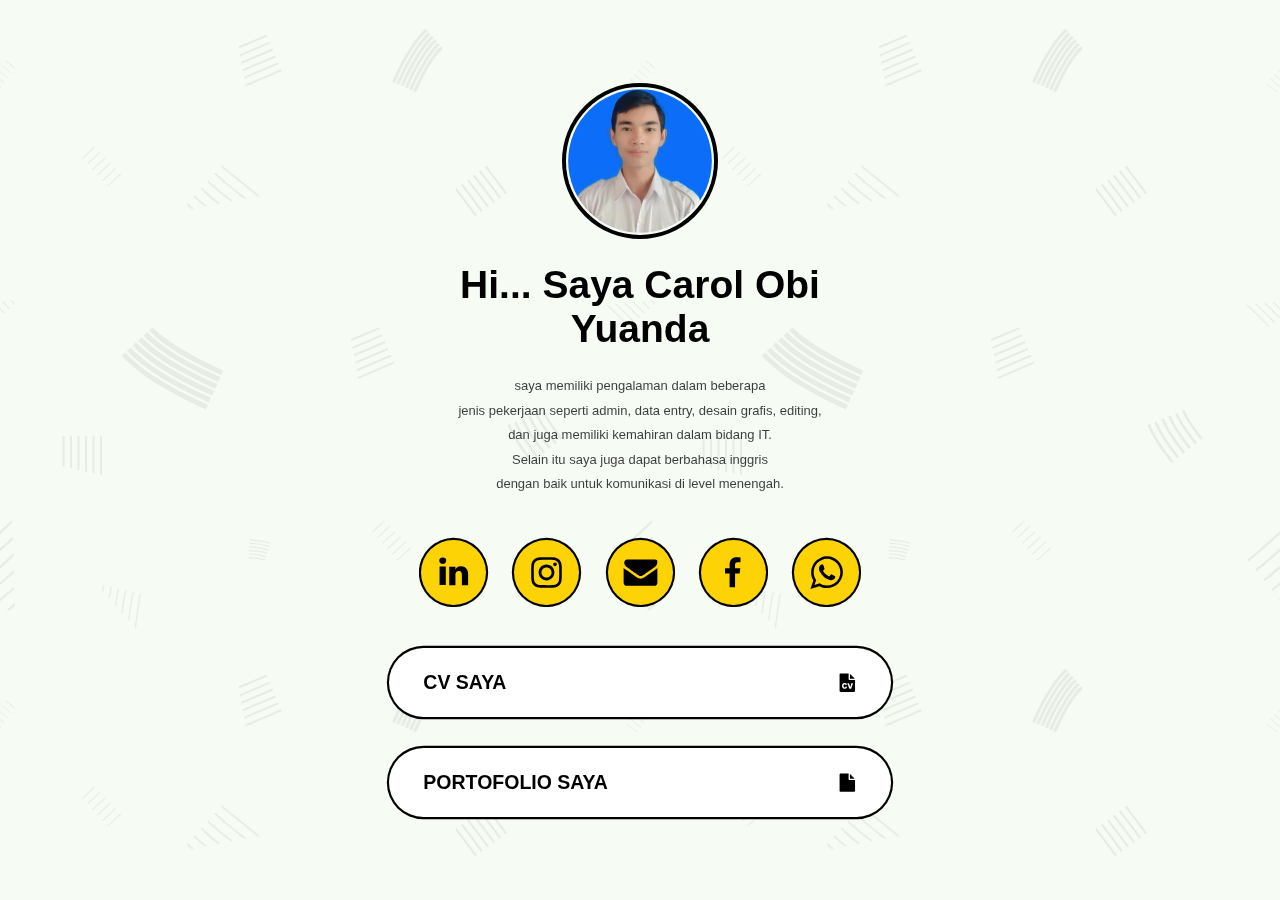
<file: index.html>
<!DOCTYPE html>
<html lang="en">
<head>
    <meta charset="UTF-8">
    <meta name="viewport" content="width=device-width, initial-scale=1.0">
    <link rel="stylesheet" href="other/gaya.css">
    <title>LP001</title>
</head>
<body class="is-loading">
    <svg xmlns="http://www.w3.org/2000/svg" version="1.1" xmlns:xlink="http://www.w3.org/1999/xlink" viewBox="0 0 40 40" display="none" width="0" height="0">
        <symbol id="icon-bf393d6ea48a4e69e1ed58a3563b94a5" viewBox="0 0 40 40">
            <path d="M12.1,13.8v19.1H5.7V13.8C5.7,13.8,12.1,13.8,12.1,13.8z M12.5,7.9c0,0.9-0.3,1.7-1,2.4c-0.7,0.6-1.5,0.9-2.6,0.9h0 c-1.1,0-1.9-0.3-2.5-0.9c-0.6-0.6-1-1.4-1-2.4c0-1,0.3-1.7,1-2.4S7.9,4.6,9,4.6s1.9,0.3,2.6,0.9S12.5,6.9,12.5,7.9z M35,22v11h-6.4 V22.7c0-1.4-0.3-2.4-0.8-3.2c-0.5-0.8-1.3-1.1-2.4-1.1c-0.8,0-1.5,0.2-2,0.7c-0.5,0.4-1,1-1.2,1.7c-0.1,0.4-0.2,0.9-0.2,1.6v10.7 h-6.4c0-5.1,0-9.3,0-12.5s0-5.1,0-5.7l0-0.9H22v2.8h0c0.3-0.4,0.5-0.8,0.8-1.1c0.3-0.3,0.6-0.6,1.1-1c0.5-0.4,1-0.6,1.7-0.8 c0.7-0.2,1.4-0.3,2.2-0.3c2.2,0,4,0.7,5.3,2.2C34.4,17,35,19.1,35,22L35,22z"/>
        </symbol>
        <symbol id="icon-85976685de3e4af37529a1ce5d57d2a7" viewBox="0 0 40 40">
            <path d="M20,7c4.2,0,4.7,0,6.3,0.1c1.5,0.1,2.3,0.3,3,0.5C30,8,30.5,8.3,31.1,8.9c0.5,0.5,0.9,1.1,1.2,1.8c0.2,0.5,0.5,1.4,0.5,3 C33,15.3,33,15.8,33,20s0,4.7-0.1,6.3c-0.1,1.5-0.3,2.3-0.5,3c-0.3,0.7-0.6,1.2-1.2,1.8c-0.5,0.5-1.1,0.9-1.8,1.2 c-0.5,0.2-1.4,0.5-3,0.5C24.7,33,24.2,33,20,33s-4.7,0-6.3-0.1c-1.5-0.1-2.3-0.3-3-0.5C10,32,9.5,31.7,8.9,31.1 C8.4,30.6,8,30,7.7,29.3c-0.2-0.5-0.5-1.4-0.5-3C7,24.7,7,24.2,7,20s0-4.7,0.1-6.3c0.1-1.5,0.3-2.3,0.5-3C8,10,8.3,9.5,8.9,8.9 C9.4,8.4,10,8,10.7,7.7c0.5-0.2,1.4-0.5,3-0.5C15.3,7.1,15.8,7,20,7z M20,4.3c-4.3,0-4.8,0-6.5,0.1c-1.6,0-2.8,0.3-3.8,0.7 C8.7,5.5,7.8,6,6.9,6.9C6,7.8,5.5,8.7,5.1,9.7c-0.4,1-0.6,2.1-0.7,3.8c-0.1,1.7-0.1,2.2-0.1,6.5s0,4.8,0.1,6.5 c0,1.6,0.3,2.8,0.7,3.8c0.4,1,0.9,1.9,1.8,2.8c0.9,0.9,1.7,1.4,2.8,1.8c1,0.4,2.1,0.6,3.8,0.7c1.6,0.1,2.2,0.1,6.5,0.1 s4.8,0,6.5-0.1c1.6-0.1,2.9-0.3,3.8-0.7c1-0.4,1.9-0.9,2.8-1.8c0.9-0.9,1.4-1.7,1.8-2.8c0.4-1,0.6-2.1,0.7-3.8 c0.1-1.6,0.1-2.2,0.1-6.5s0-4.8-0.1-6.5c-0.1-1.6-0.3-2.9-0.7-3.8c-0.4-1-0.9-1.9-1.8-2.8c-0.9-0.9-1.7-1.4-2.8-1.8 c-1-0.4-2.1-0.6-3.8-0.7C24.8,4.3,24.3,4.3,20,4.3L20,4.3L20,4.3z"/>
            <path d="M20,11.9c-4.5,0-8.1,3.7-8.1,8.1s3.7,8.1,8.1,8.1s8.1-3.7,8.1-8.1S24.5,11.9,20,11.9z M20,25.2c-2.9,0-5.2-2.3-5.2-5.2 s2.3-5.2,5.2-5.2s5.2,2.3,5.2,5.2S22.9,25.2,20,25.2z"/>
            <path d="M30.6,11.6c0,1-0.8,1.9-1.9,1.9c-1,0-1.9-0.8-1.9-1.9s0.8-1.9,1.9-1.9C29.8,9.7,30.6,10.5,30.6,11.6z"/>
        </symbol>
        <symbol id="icon-c3c8e1063e3b7f84f6b54712741de139" viewBox="0 0 40 40">
            <path d="M37.3,15.3v15.3c0,0.8-0.3,1.6-0.9,2.2c-0.6,0.6-1.4,0.9-2.2,0.9H5.8c-0.8,0-1.6-0.3-2.2-0.9s-0.9-1.4-0.9-2.2V15.3 c0.5,0.6,1.2,1.1,2,1.7c4.7,3.1,7.9,5.4,9.6,6.7c0.7,0.5,1.4,0.9,1.8,1.2c0.4,0.3,1,0.6,1.9,0.9c0.7,0.3,1.5,0.5,2.1,0.5l0,0 c0.6,0,1.4-0.2,2.1-0.5c0.7-0.3,1.4-0.6,1.9-0.9c0.4-0.3,1-0.7,1.8-1.2c2.2-1.6,5.4-3.8,9.6-6.7C36.1,16.5,36.7,15.9,37.3,15.3 L37.3,15.3z M37.3,9.6c0,1-0.3,2-0.9,2.9c-0.6,0.9-1.5,1.8-2.4,2.4c-4.9,3.3-7.9,5.4-9,6.2c-0.1,0.1-0.4,0.3-0.8,0.6 c-0.4,0.3-0.7,0.5-1,0.7c-0.3,0.2-0.6,0.4-1,0.6c-0.4,0.2-0.7,0.4-1.1,0.5c-0.4,0.1-0.6,0.2-0.9,0.2l0,0c-0.3,0-0.6-0.1-0.9-0.2 c-0.3-0.1-0.7-0.3-1.1-0.5c-0.4-0.2-0.7-0.4-1-0.6c-0.3-0.2-0.6-0.4-1-0.7c-0.4-0.3-0.7-0.5-0.8-0.6c-1.1-0.8-2.8-2-5.1-3.5 c-2.3-1.6-3.3-2.4-3.7-2.7c-0.8-0.5-1.6-1.2-2.3-2.2s-1-1.9-1-2.6c0-1,0.3-1.9,0.8-2.5c0.5-0.6,1.2-1,2.3-1h28.4 c0.8,0,1.6,0.3,2.2,0.9C37.1,8.1,37.3,8.8,37.3,9.6L37.3,9.6z"/>
        </symbol>
        <symbol id="icon-a1eb5cac0cee3b05a40d856c98ce14a5" viewBox="0 0 40 40">
            <path d="M27.2,4.7v4.9h-2.9c-1.1,0-1.8,0.2-2.1,0.6c-0.4,0.5-0.6,1.1-0.6,2v3.5H27l-0.7,5.4h-4.7v14H16v-14h-4.7v-5.4H16v-4.1 c0-2.3,0.6-4.1,1.9-5.3s2.9-1.9,5.2-1.9C24.8,4.4,26.2,4.5,27.2,4.7L27.2,4.7z"/>
        </symbol>
        <symbol id="icon-e9633646f45121eab610a3d30c929019" viewBox="0 0 40 40">
            <path d="M24.9,21.9c0.2,0,0.9,0.3,2.1,1c1.2,0.6,1.9,1,1.9,1.1c0,0.1,0,0.2,0,0.3c0,0.5-0.1,1-0.4,1.6c-0.2,0.6-0.7,1-1.5,1.4 s-1.5,0.6-2.2,0.6c-0.8,0-2.2-0.4-4.1-1.3c-1.4-0.7-2.6-1.5-3.7-2.6c-1-1.1-2.1-2.4-3.2-4c-1-1.5-1.6-3-1.5-4.2v-0.2 c0-1.3,0.6-2.5,1.6-3.4c0.3-0.3,0.7-0.5,1.1-0.5c0.1,0,0.2,0,0.4,0c0.2,0,0.3,0,0.4,0c0.3,0,0.5,0,0.6,0.1c0.1,0.1,0.2,0.3,0.3,0.6 c0.1,0.3,0.4,0.9,0.7,1.9S18,16,18,16.1c0,0.3-0.2,0.7-0.7,1.2c-0.5,0.5-0.7,0.9-0.7,1c0,0.1,0,0.2,0.1,0.3c0.5,1.1,1.2,2,2.2,3 c0.8,0.8,1.9,1.5,3.3,2.2c0.2,0.1,0.3,0.2,0.5,0.2c0.2,0,0.6-0.4,1.2-1.1S24.7,21.9,24.9,21.9L24.9,21.9z M20.5,33.4 c1.8,0,3.6-0.4,5.3-1.1c1.7-0.7,3.1-1.7,4.4-2.9c1.2-1.2,2.2-2.7,2.9-4.4c0.7-1.7,1.1-3.4,1.1-5.3c0-1.8-0.4-3.6-1.1-5.3 c-0.7-1.7-1.7-3.1-2.9-4.4s-2.7-2.2-4.4-2.9s-3.4-1.1-5.3-1.1c-1.8,0-3.6,0.4-5.3,1.1s-3.1,1.7-4.4,2.9c-1.2,1.2-2.2,2.7-2.9,4.4 c-0.7,1.7-1.1,3.4-1.1,5.3c0,2.9,0.9,5.6,2.6,8l-1.7,5.1l5.3-1.7C15.3,32.6,17.8,33.4,20.5,33.4z M20.5,3.4c2.2,0,4.3,0.4,6.3,1.3 s3.8,2,5.2,3.5c1.5,1.5,2.6,3.2,3.5,5.2c0.9,2,1.3,4.1,1.3,6.3c0,2.2-0.4,4.3-1.3,6.3s-2,3.8-3.5,5.2c-1.5,1.5-3.2,2.6-5.2,3.5 s-4.1,1.3-6.3,1.3c-2.8,0-5.5-0.7-7.9-2L3.5,37l3-8.8c-1.6-2.6-2.3-5.4-2.3-8.4c0-2.2,0.4-4.3,1.3-6.3s2-3.8,3.5-5.2 s3.2-2.6,5.2-3.5S18.2,3.4,20.5,3.4z"/>
        </symbol>
        <symbol id="icon-396f473e8a8386b5ca989ade22d6ada7" viewBox="0 0 40 40">
            <path d="M32.4,34.7c-0.3,0.3-0.7,0.5-1.1,0.5H9.1c-0.4,0-0.8-0.2-1.1-0.5c-0.3-0.3-0.5-0.7-0.5-1.1V6.4 C7.5,6,7.7,5.6,8,5.3C8.3,5,8.7,4.8,9.1,4.8h13.3l-0.1,9.3c0,0.4,0.2,0.8,0.5,1.1c0.3,0.3,0.7,0.5,1.1,0.5h9v17.9 C32.9,34,32.7,34.4,32.4,34.7z M14.4,23.5c0.3-0.5,0.8-0.8,1.4-0.8c0.3,0,0.5,0.1,0.7,0.2c0.2,0.1,0.4,0.3,0.6,0.5 c0.1,0.1,0.2,0.3,0.3,0.6l2.4-0.6c-0.3-1-0.8-1.7-1.4-2.1c-0.6-0.5-1.5-0.7-2.6-0.7c-1.4,0-2.5,0.4-3.2,1.2c-0.8,0.8-1.1,2-1.1,3.5 c0,1.1,0.2,2.1,0.7,2.8c0.4,0.7,1,1.2,1.5,1.5c0.6,0.3,1.4,0.4,2.3,0.4c0.8,0,1.4-0.1,1.9-0.4c0.5-0.2,0.9-0.6,1.3-1.1 c0.3-0.5,0.6-1,0.7-1.7l-2.4-0.7c-0.1,0.6-0.3,1-0.6,1.3c-0.3,0.3-0.7,0.5-1.2,0.5c-0.5,0-0.9-0.2-1.2-0.6C14.2,27,14,26.4,14,25.3 C14,24.5,14.2,23.9,14.4,23.5z M26.9,20.8L25,27.4l-2-6.6h-2.8l3.3,9.1h2.9l3.2-9.1H26.9z M24.5,5.5c0.2,0.2,0.4,0.3,0.6,0.5 l6.8,6.9c0.2,0.2,0.3,0.4,0.5,0.6l-7.9-0.1V5.5z"/>
        </symbol>
        <symbol id="icon-609167072cf835e4e0e39f79e5fecfbf" viewBox="0 0 40 40">
            <path d="M24.5,13.6V5.8c0.2,0.2,0.4,0.3,0.6,0.5l6.8,6.8c0.2,0.2,0.3,0.4,0.5,0.6L24.5,13.6L24.5,13.6z M22.3,14.2 c0,0.4,0.2,0.8,0.5,1.1c0.3,0.3,0.7,0.5,1.1,0.5h9v17.5c0,0.4-0.2,0.8-0.5,1.1c-0.3,0.3-0.7,0.5-1.1,0.5H9.1c-0.4,0-0.8-0.2-1.1-0.5 c-0.3-0.3-0.5-0.7-0.5-1.1V6.7c0-0.4,0.2-0.8,0.5-1.1c0.3-0.3,0.7-0.5,1.1-0.5h13.3L22.3,14.2L22.3,14.2z"/>
        </symbol>
    </svg>
    <div id="wrapper">
        <div id="main">
            <div class="inner">
                <div id="image01" class="image">
                    <span class="frame">
                        <img src="other/image01.jpg" alt=""/>
                    </span>
                </div>
                <h1 id="text04">Hi... Saya Carol Obi Yuanda</h1>
                <p id="text07">
                    <span class="p">
                        saya memiliki pengalaman dalam beberapa<br/>
                        jenis pekerjaan seperti admin, data entry, desain grafis, editing,<br/>
                        dan juga memiliki kemahiran dalam bidang IT.<br/>
                        Selain itu saya juga dapat berbahasa inggris<br/>dengan baik untuk komunikasi di level menengah.
                    </span>
                </p>
                <ul id="icons02" class="icons">
                    <li>
                        <a class="n01" href="https://www.linkedin.com/in/carol-obi-yuanda-409690308/">
                            <svg aria-labelledby="icon-title">
                                <title id="icon-title">LinkedIn</title>
                                <use xlink:href="#icon-bf393d6ea48a4e69e1ed58a3563b94a5"></use>
                            </svg>
                            <span class="label">LinkedIn</span>
                        </a>
                    </li>
                    <li>
                        <a class="n02" href="https://www.instagram.com/_topi_yobi_?igsh=b3Vva3l4MndtMmpq">
                            <svg aria-labelledby="icon-title">
                                <title id="icon-title">Instagram</title>
                                <use xlink:href="#icon-85976685de3e4af37529a1ce5d57d2a7"></use>
                            </svg>
                            <span class="label">Instagram</span>
                        </a>
                    </li>
                    <li>
                        <a class="n03" href="/cdn-cgi/l/email-protection#5a2e352a33233538331a3d373b3336743f222e">
                            <svg aria-labelledby="icon-title">
                                <title id="icon-title">Email</title>
                                <use xlink:href="#icon-c3c8e1063e3b7f84f6b54712741de139"></use>
                            </svg>
                            <span class="label">Email</span>
                        </a>
                    </li>
                    <li>
                        <a class="n04" href="https://www.facebook.com/share/VkMMVxsAzsQUwvVq/?mibextid=qi2Omg">
                            <svg aria-labelledby="icon-title">
                                <title id="icon-title">Facebook</title>
                                <use xlink:href="#icon-a1eb5cac0cee3b05a40d856c98ce14a5"></use>
                            </svg>
                            <span class="label">Facebook</span>
                        </a>
                    </li>
                    <li>
                        <a class="n05" href="https://wa.me/qr/UG7P5BAJLGSGD1">
                            <svg aria-labelledby="icon-title">
                                <title id="icon-title">WhatsApp</title>
                                <use xlink:href="#icon-e9633646f45121eab610a3d30c929019"></use>
                            </svg>
                            <span class="label">WhatsApp</span>
                        </a>
                    </li>
                </ul>
                <ul id="buttons01" class="buttons">
                    <li>
                        <a href="https://drive.google.com/drive/folders/1sohNfdO3olxn7Dkh_c50M-E5VlO8Ye9l?usp=sharing" class="button n01">
                            <svg aria-labelledby="icon-title">
                                <title id="icon-title">CV</title>
                                <use xlink:href="#icon-396f473e8a8386b5ca989ade22d6ada7"></use>
                            </svg>
                            <span class="label">CV Saya</span>
                        </a>
                    </li>
                    <li>
                        <a href="https://drive.google.com/drive/folders/1NkdMP8LCtei5V0_x53PV3r4Zl7SR4Slg?usp=drive_link" class="button n02">
                            <svg aria-labelledby="icon-title">
                                <title id="icon-title">Document</title>
                                <use xlink:href="#icon-609167072cf835e4e0e39f79e5fecfbf"></use>
                            </svg>
                            <span class="label">Portofolio Saya</span>
                        </a>
                    </li>
                </ul>
            </div>
        </div>
    </div>
    <script src="other/script.js"></script>
</body>
</html>
</file>
<file: other/gaya.css>
html,body,div,span,applet,object,iframe,h1,h2,h3,h4,h5,h6,p,blockquote,pre,a,abbr,acronym,address,big,cite,code,del,dfn,em,img,ins,kbd,q,s,samp,small,strike,strong,sub,sup,tt,var,b,u,i,center,dl,dt,dd,ol,ul,li,fieldset,form,label,legend,table,caption,tbody,tfoot,thead,tr,th,td,article,aside,canvas,details,embed,figure,figcaption,footer,header,hgroup,menu,nav,output,ruby,section,summary,time,mark,audio,video {
            margin: 0;
            padding: 0;
            border: 0;
            font-size: 100%;
            font: inherit;
            vertical-align: baseline;
        }

        article,aside,details,figcaption,figure,footer,header,hgroup,menu,nav,section {
            display: block;
        }

        body {
            line-height: 1;
        }

        ol,ul {
            list-style: none;
        }

        blockquote,q {
            quotes: none;
        }

        blockquote:before,blockquote:after,q:before,q:after {
            content: '';
            content: none;
        }

        table {
            border-collapse: collapse;
            border-spacing: 0;
        }

        body {
            -webkit-text-size-adjust: none
        }

        mark {
            background-color: transparent;
            color: inherit
        }

        input::-moz-focus-inner {
            border: 0;
            padding: 0
        }

        input[type="text"],input[type="email"],select,textarea {
            -moz-appearance: none;
            -webkit-appearance: none;
            -ms-appearance: none;
            appearance: none
        }

        *, *:before, *:after {
            box-sizing: border-box;
        }

        body {
            line-height: 1.0;
            min-height: var(--viewport-height);
            min-width: 320px;
            overflow-x: hidden;
            word-wrap: break-word;
            background-color: #F6FCF4;
        }

        body:before {
            background-attachment: scroll;
            content: '';
            display: block;
            height: var(--background-height);
            left: 0;
            pointer-events: none;
            position: fixed;
            top: 0;
            transform: scale(1);
            width: 100vw;
            z-index: 0;
            background-image: url('data:image/svg+xml;charset=utf8,%3Csvg%20xmlns%3D%22http%3A%2F%2Fwww.w3.org%2F2000%2Fsvg%22%20viewBox%3D%220%200%20512%20512%22%20width%3D%22512%22%20height%3D%22512%22%20preserveAspectRatio%3D%22none%22%3E%20%3Cpath%20fill%3D%22rgba(0,0,0,0.059)%22%20d%3D%22M338%2C366.7l-0.1%2C0.5l-0.1%2C0.5c0%2C0.3%2C0%2C0.6-0.1%2C0.9l0.9%2C1c0.1-0.5%2C0.1-1%2C0.2-1.4l0.1-0.7v-0.1l0.1-0.5l0.4-2.1l-1-0.2%20L338%2C366.7z%20M344%2C367.8l-0.1%2C0.7c0%2C0.2-0.1%2C0.3-0.1%2C0.5l-0.3%2C1.8c-0.3%2C1.2-0.4%2C2.4-0.6%2C3.6l0.9%2C1c0.2-1.4%2C0.3-2.8%2C0.6-4.1l0.4-2.1%20c0-0.2%2C0.1-0.3%2C0.1-0.5l0.1-0.7l0.4-2.1l-1-0.2L344%2C367.8z%20M349.9%2C369l-0.2%2C0.9c-0.1%2C0.3-0.1%2C0.5-0.2%2C0.8l-0.5%2C3.2%20c-0.4%2C2-0.6%2C4.2-1%2C6.3l0.9%2C1l0.5-3.4c0.1-1.1%2C0.3-2.3%2C0.5-3.4l0.6-3.4c0-0.3%2C0.1-0.6%2C0.2-0.9l0.2-0.9l0.4-2l-1-0.2L349.9%2C369z%20M355.6%2C370.2l-0.2%2C1.1c-0.1%2C0.4-0.1%2C0.8-0.2%2C1.1l-0.8%2C4.6l-0.4%2C2.3l-0.3%2C2.3l-0.5%2C4.5l0.9%2C1l0.6-4.8l0.3-2.4l0.4-2.4l0.8-4.8%20c0.1-0.4%2C0.1-0.8%2C0.2-1.2l0.2-1.1l0.4-1.9l-1-0.2L355.6%2C370.2z%20M361.7%2C371.4l-0.3%2C1.3c-0.1%2C0.5-0.2%2C1-0.3%2C1.5l-0.9%2C6%20c-0.3%2C2-0.6%2C4-0.9%2C6l-0.8%2C5.8l0.9%2C1l0.8-6.2c0.3-2.1%2C0.6-4.1%2C0.9-6.2l1-6.2c0.1-0.5%2C0.2-1%2C0.3-1.5l0.3-1.3l0.4-1.9l-1-0.2%20L361.7%2C371.4z%20M367.5%2C372.5l-0.3%2C1.5c-0.1%2C0.6-0.2%2C1.2-0.3%2C1.8l-1.1%2C7.4c-0.8%2C4.9-1.4%2C9.8-2%2C14.7l0.9%2C1c0.7-5.1%2C1.3-10.1%2C2.1-15.2%20l1.1-7.6c0.1-0.6%2C0.2-1.3%2C0.3-1.9l0.3-1.5l0.4-1.8l-1-0.2L367.5%2C372.5z%20M407.7%2C61.9L407.7%2C61.9C407.7%2C61.9%2C407.7%2C61.9%2C407.7%2C61.9z%20M407.8%2C62c0%2C0-0.1%2C0-0.1-0.1L407.8%2C62l0.5%2C0.5c0.4%2C0.2%2C0.7%2C0.4%2C1%2C0.7l1.8-0.4c-0.5-0.5-1.1-0.8-1.5-1.2l-0.8-0.6l-0.1-0.1%20l-0.5-0.5l-2.2-1.9l-0.9%2C1l2.2%2C1.9L407.8%2C62z%20M413.6%2C55.8c0.2%2C0.1%2C0.3%2C0.3%2C0.5%2C0.5l1.9%2C1.6c1.2%2C1.2%2C2.5%2C2.2%2C3.8%2C3.2l1.8-0.4%20c-1.5-1.2-3.1-2.3-4.4-3.6l-2.2-1.9c-0.2-0.1-0.3-0.3-0.5-0.5l-0.8-0.6l-2.2-1.9l-0.9%2C1l2.2%2C1.9L413.6%2C55.8z%20M419.3%2C50%20c0.3%2C0.3%2C0.5%2C0.5%2C0.8%2C0.8l3.4%2C2.8c2.1%2C1.9%2C4.5%2C3.6%2C6.7%2C5.6l1.8-0.4l-3.6-3c-1.2-0.9-2.5-2-3.6-3l-3.6-3.1%20c-0.4-0.2-0.6-0.5-0.9-0.9l-0.9-0.9l-2.1-1.9l-0.9%2C1l2.1%2C1.9L419.3%2C50z%20M434.7%2C50.8l-2.5-2.2l-5.1-4.3c-0.4-0.4-0.9-0.7-1.3-1.1%20l-1.2-1l-2-1.8l-0.9%2C1l2%2C1.8l1.2%2C1c0.4%2C0.4%2C0.9%2C0.7%2C1.2%2C1l4.8%2C4.2l2.4%2C2.1l2.5%2C2l4.9%2C3.7l1.8-0.4l-5.2-4.1L434.7%2C50.8z%20M453.2%2C54.8l-6.7-5.3c-2.3-1.8-4.4-3.6-6.7-5.4l-6.6-5.5c-0.5-0.5-1-0.9-1.6-1.4l-1.3-1.3l-2-1.8l-0.9%2C1l2%2C1.8l1.3%2C1.3%20c0.5%2C0.5%2C1%2C0.9%2C1.6%2C1.4l6.4%2C5.3c2.1%2C1.8%2C4.3%2C3.5%2C6.4%2C5.3l6.3%2C5L453.2%2C54.8z%20M436.4%2C32.3c0.6%2C0.5%2C1.3%2C1.1%2C1.9%2C1.6l7.9%2C6.5%20c5.2%2C4.4%2C10.5%2C8.5%2C15.9%2C12.7l1.8-0.4c-5.5-4.4-11-8.6-16.4-13.1l-8.2-6.6c-0.6-0.5-1.4-1.1-2-1.7l-1.6-1.4l-1.8-1.7l-0.9%2C1%20l1.8%2C1.7L436.4%2C32.3z%20M266.1%2C382.2C266.1%2C382.3%2C266%2C382.3%2C266.1%2C382.2L266.1%2C382.2z%20M266.2%2C382.1l0.7-0.5c0.3-0.4%2C0.7-0.8%2C1.1-1.1%20l-0.1-2.3c-0.7%2C0.5-1.2%2C1.2-1.8%2C1.6l-0.9%2C0.8l-0.2%2C0.3c-0.1%2C0.1%2C0.1-0.1%2C0.1-0.1l-0.7%2C0.5l-2.8%2C2.3l1.1%2C1.3l2.8-2.3L266.2%2C382.1%20C266.2%2C382.1%2C266.2%2C382.2%2C266.2%2C382.1L266.2%2C382.1z%20M258.9%2C374.7l0.9-0.8c0.2-0.3%2C0.5-0.3%2C0.7-0.5l2.3-2c1.7-1.2%2C3.1-2.7%2C4.7-4%20l-0.1-2.3c-1.8%2C1.6-3.4%2C3.3-5.2%2C4.7l-2.8%2C2.3c-0.2%2C0.3-0.5%2C0.3-0.7%2C0.5l-0.9%2C0.8l-2.8%2C2.3l1.1%2C1.3L258.9%2C374.7z%20M267.2%2C354.3%20l-0.1-2.3l-4.3%2C3.9c-1.3%2C1.3-2.9%2C2.7-4.3%2C3.9l-4.5%2C3.8c-0.3%2C0.4-0.8%2C0.7-1.2%2C1l-1.2%2C1l-2.7%2C2.2l1.1%2C1.3l2.7-2.2l1.2-1%20c0.5-0.3%2C0.7-0.5%2C1.1-0.8l4.1-3.6C261.7%2C359.2%2C264.4%2C356.6%2C267.2%2C354.3z%20M247.9%2C357.8c0.6-0.4%2C1-0.9%2C1.5-1.2l6-5.1l3-2.6l2.9-2.7%20l5.5-5.3l-0.1-2.3l-6%2C5.6l-3%2C2.8l-3.1%2C2.7l-6.2%2C5.4c-0.6%2C0.4-1%2C0.9-1.6%2C1.3l-1.5%2C1.2l-2.6%2C2l1.1%2C1.3l2.6-2L247.9%2C357.8z%20M251.3%2C341.1c2.6-2.3%2C5.1-4.5%2C7.7-6.8l7.3-6.7l-0.1-2.3l-7.8%2C7.2c-2.7%2C2.4-5.2%2C4.7-7.9%2C7.1l-8%2C7c-0.7%2C0.5-1.3%2C1.1-2%2C1.6l-1.8%2C1.4%20l-2.6%2C2l1.1%2C1.3l2.6-2l1.8-1.4c0.7-0.5%2C1.3-1.1%2C2-1.6L251.3%2C341.1z%20M247.3%2C331.1c6.4-5.5%2C12.4-11.2%2C18.5-16.9l-0.1-2.3%20c-6.4%2C5.9-12.6%2C11.7-19.2%2C17.4l-9.7%2C8.7c-0.8%2C0.7-1.7%2C1.5-2.5%2C2.1l-2%2C1.6l-2.5%2C1.9l1.1%2C1.3l2.5-1.9l2-1.6c0.8-0.7%2C1.6-1.3%2C2.3-2%20L247.3%2C331.1z%20M265.5%2C137.8L265.5%2C137.8C265.6%2C137.8%2C265.6%2C137.8%2C265.5%2C137.8l0.4%2C0.4l1.3%2C1.4l0.7-0.6l-1.3-1.4l-0.3-0.3l0.1%2C0.1%20c0.1%2C0%2C0%2C0-0.1-0.1l-0.3-0.3c-0.2-0.2-0.4-0.3-0.6-0.5l-1.2%2C0.1c0.3%2C0.3%2C0.7%2C0.6%2C0.9%2C0.9L265.5%2C137.8z%20M265.7%2C137.9%20C265.7%2C137.9%2C265.7%2C137.9%2C265.7%2C137.9L265.7%2C137.9z%20M259.9%2C139.8l1.3%2C1.4c0.1%2C0.1%2C0.2%2C0.2%2C0.3%2C0.3l0.5%2C0.4l1.3%2C1.4l0.7-0.6%20l-1.3-1.4l-0.5-0.4c-0.1-0.1-0.2-0.2-0.3-0.3l-1.2-1.2c-0.7-0.9-1.5-1.6-2.3-2.3l-1.2%2C0.1C258.1%2C138.1%2C259.1%2C138.9%2C259.9%2C139.8z%20M254.7%2C142.1l2.2%2C2.2c0.2%2C0.2%2C0.4%2C0.4%2C0.5%2C0.6l0.5%2C0.6l1.2%2C1.3l0.7-0.6l-1.2-1.3l-0.5-0.6c-0.2-0.2-0.3-0.3-0.5-0.6l-2.1-2%20c-1.2-1.3-2.7-2.6-4.1-4l-1.2%2C0.1l2.2%2C2.2C253.3%2C140.6%2C254%2C141.4%2C254.7%2C142.1z%20M248%2C143l1.5%2C1.6l3.1%2C3.1c0.2%2C0.3%2C0.5%2C0.5%2C0.8%2C0.8%20l0.7%2C0.7l1.2%2C1.3l0.7-0.6l-1.2-1.3l-0.7-0.7c-0.2-0.3-0.5-0.5-0.7-0.7l-2.9-3l-1.5-1.5l-1.5-1.4l-3-2.7l-1.2%2C0.1l3.2%2C3L248%2C143z%20M244.3%2C147l4%2C4c0.3%2C0.3%2C0.6%2C0.7%2C0.9%2C1l0.8%2C0.9l1.2%2C1.3l0.7-0.6l-1.2-1.3l-0.8-0.9c-0.3-0.3-0.6-0.7-0.9-1l-3.9-3.8%20c-1.3-1.3-2.6-2.5-3.9-3.8l-3.8-3.6l-1.2%2C0.1l4.1%2C3.8C241.6%2C144.4%2C242.9%2C145.7%2C244.3%2C147z%20M244%2C154.3c0.4%2C0.4%2C0.8%2C0.8%2C1.2%2C1.2%20l0.9%2C1l1.1%2C1.2l0.7-0.6l-1.1-1.2l-0.9-1c-0.4-0.4-0.8-0.8-1.2-1.2l-4.8-4.7c-3.1-3.2-6.4-6.2-9.6-9.2l-1.2%2C0.1%20c3.3%2C3.2%2C6.7%2C6.3%2C10%2C9.5L244%2C154.3z%20M336%2C275.7l1.6%2C0.4v-31.4H336V275.7z%20M330%2C274.4l1.6%2C0.4v-30.1H330V274.4z%20M324%2C273l1.6%2C0.4%20v-28.7H324V273z%20M318%2C271.7l1.6%2C0.4v-27.4H318V271.7z%20M312%2C270.3l1.6%2C0.4v-26H312V270.3z%20M306%2C269l1.6%2C0.3v-24.6H306V269z%20M58.8%2C185.4l-28.5%2C12.1l0.3%2C1.6l28.9-12.3L58.8%2C185.4z%20M56.5%2C179.8l-27.3%2C11.6l0.3%2C1.6l27.7-11.8L56.5%2C179.8z%20M54.1%2C174.3%20l-26%2C11.1l0.3%2C1.6l26.4-11.2L54.1%2C174.3z%20M51.8%2C168.8l-24.8%2C10.6l0.3%2C1.6l25.2-10.7L51.8%2C168.8z%20M49.4%2C163.3l-23.5%2C10l0.3%2C1.6%20l23.9-10.2L49.4%2C163.3z%20M47.1%2C157.7l-22.3%2C9.5l0.4%2C1.6l22.6-9.6L47.1%2C157.7z%20M480.8%2C463.4l-28.5%2C12.1l0.3%2C1.6l28.9-12.3%20L480.8%2C463.4z%20M478.5%2C457.8l-27.3%2C11.6l0.3%2C1.6l27.7-11.8L478.5%2C457.8z%20M476.1%2C452.3l-26%2C11.1l0.3%2C1.6l26.4-11.2L476.1%2C452.3z%20M473.8%2C446.8l-24.8%2C10.6l0.3%2C1.6l25.2-10.7L473.8%2C446.8z%20M471.4%2C441.3l-23.5%2C10l0.3%2C1.6l23.9-10.2L471.4%2C441.3z%20M469.1%2C435.7%20l-22.3%2C9.5l0.4%2C1.6l22.6-9.6L469.1%2C435.7z%20M371.8%2C191.7c-2.7-2-5.4-4.1-8-6.4c-2.6-2.3-5.2-4.7-7.6-7.4l-2.9%2C2.7%20c2.6%2C2.8%2C5.3%2C5.3%2C8%2C7.7c2.7%2C2.3%2C5.5%2C4.5%2C8.2%2C6.6c5.6%2C4.1%2C11.2%2C7.7%2C16.9%2C11c11.3%2C6.7%2C22.8%2C12.3%2C34.4%2C17.5l1.6-3.7%20c-11.5-5.1-22.9-10.7-34.1-17.2C382.7%2C199.2%2C377.2%2C195.7%2C371.8%2C191.7z%20M375.3%2C186.9c-2.6-1.9-5.1-3.9-7.6-6.1%20c-2.5-2.2-4.9-4.5-7.2-6.9l-2.9%2C2.7c2.4%2C2.6%2C4.9%2C5%2C7.5%2C7.2c2.6%2C2.2%2C5.2%2C4.3%2C7.9%2C6.3c5.3%2C3.9%2C10.8%2C7.4%2C16.3%2C10.7%20c11.2%2C6.5%2C22.5%2C12%2C33.9%2C17.1l1.6-3.7c-11.3-5.1-22.6-10.5-33.5-16.9C385.9%2C194.1%2C380.5%2C190.7%2C375.3%2C186.9z%20M378.9%2C182%20c-2.5-1.8-4.9-3.8-7.2-5.8c-2.3-2-4.6-4.2-6.7-6.5l-2.9%2C2.7c2.2%2C2.4%2C4.6%2C4.6%2C7%2C6.8c2.4%2C2.1%2C4.9%2C4.1%2C7.5%2C6%20c5.1%2C3.8%2C10.4%2C7.1%2C15.8%2C10.3c10.8%2C6.4%2C22%2C11.9%2C33.3%2C16.9l1.6-3.7c-11.2-5-22.3-10.4-32.9-16.6C389.1%2C189%2C383.9%2C185.7%2C378.9%2C182z%20M382.5%2C177.2c-2.4-1.7-4.7-3.6-6.9-5.5c-2.2-1.9-4.3-3.9-6.2-6l-2.9%2C2.7c2%2C2.2%2C4.2%2C4.3%2C6.5%2C6.3c2.3%2C2%2C4.7%2C3.9%2C7.1%2C5.7%20c4.9%2C3.6%2C10%2C6.9%2C15.3%2C10c10.6%2C6.2%2C21.6%2C11.5%2C32.7%2C16.5l1.6-3.7c-11.1-4.9-22-10.2-32.3-16.3C392.2%2C183.9%2C387.2%2C180.7%2C382.5%2C177.2z%20M386.1%2C172.3c-2.3-1.7-4.4-3.4-6.5-5.2c-2-1.8-4-3.6-5.7-5.5l-2.9%2C2.7c1.9%2C2%2C3.9%2C3.9%2C6%2C5.8c2.2%2C1.8%2C4.4%2C3.7%2C6.7%2C5.4%20c4.7%2C3.4%2C9.6%2C6.6%2C14.8%2C9.6c10.2%2C6.2%2C21%2C11.4%2C32.1%2C16.3l1.6-3.7c-10.9-4.9-21.6-10.1-31.7-16C395.5%2C178.8%2C390.6%2C175.7%2C386.1%2C172.3z%20M389.6%2C167.6c-2.2-1.6-4.2-3.2-6.1-4.9c-1.9-1.7-3.6-3.3-5.2-5l-2.9%2C2.7c1.7%2C1.8%2C3.6%2C3.6%2C5.5%2C5.3c2%2C1.7%2C4.1%2C3.4%2C6.4%2C5.1%20c4.4%2C3.3%2C9.3%2C6.4%2C14.2%2C9.3c10%2C5.8%2C20.6%2C11%2C31.5%2C15.9l1.6-3.7c-10.8-4.8-21.3-9.9-31.1-15.7C398.6%2C173.7%2C393.9%2C170.7%2C389.6%2C167.6z%20M77.3%2C442.7c1.2-1.7%2C2.5-3.4%2C4-5c1.4-1.6%2C2.9-3.2%2C4.6-4.7l-1.7-1.8c-1.7%2C1.6-3.3%2C3.3-4.8%2C5c-1.4%2C1.7-2.8%2C3.4-4.1%2C5.1%20c-2.5%2C3.5-4.8%2C7-6.8%2C10.5c-4.1%2C7-7.6%2C14.2-10.8%2C21.4l2.3%2C1c3.2-7.1%2C6.6-14.2%2C10.6-21.2C72.6%2C449.4%2C74.8%2C446%2C77.3%2C442.7z%20M80.3%2C444.8c1.2-1.6%2C2.4-3.2%2C3.8-4.7c1.4-1.6%2C2.8-3%2C4.3-4.5l-1.7-1.8c-1.6%2C1.5-3.1%2C3-4.5%2C4.7s-2.7%2C3.2-3.9%2C4.9%20c-2.4%2C3.3-4.6%2C6.7-6.6%2C10.1c-4%2C7-7.4%2C14-10.6%2C21.1l2.3%2C1c3.2-7%2C6.5-14.1%2C10.4-20.8C75.8%2C451.4%2C77.9%2C448.1%2C80.3%2C444.8z%20M83.3%2C447.1%20c1.1-1.6%2C2.4-3%2C3.6-4.5c1.2-1.4%2C2.6-2.9%2C4-4.2l-1.7-1.8c-1.5%2C1.4-2.8%2C2.9-4.2%2C4.4c-1.3%2C1.5-2.5%2C3-3.7%2C4.7%20c-2.4%2C3.2-4.4%2C6.5-6.4%2C9.8c-4%2C6.7-7.4%2C13.7-10.4%2C20.7l2.3%2C1c3.1-7%2C6.4-13.9%2C10.3-20.5C79%2C453.4%2C81%2C450.2%2C83.3%2C447.1z%20M86.3%2C449.3%20c1.1-1.5%2C2.2-2.9%2C3.4-4.3c1.2-1.4%2C2.4-2.7%2C3.7-3.9l-1.7-1.8c-1.4%2C1.2-2.7%2C2.6-3.9%2C4c-1.2%2C1.4-2.4%2C2.9-3.5%2C4.4%20c-2.2%2C3-4.3%2C6.2-6.2%2C9.5c-3.8%2C6.6-7.1%2C13.4-10.2%2C20.3l2.3%2C1c3-6.9%2C6.3-13.7%2C10.1-20.1C82.2%2C455.3%2C84.1%2C452.2%2C86.3%2C449.3z%20M89.3%2C451.5c1.1-1.4%2C2.1-2.7%2C3.2-4c1.1-1.2%2C2.2-2.5%2C3.4-3.5l-1.7-1.8c-1.2%2C1.2-2.4%2C2.4-3.6%2C3.7c-1.1%2C1.4-2.3%2C2.7-3.3%2C4.2%20c-2.1%2C2.9-4.1%2C6-5.9%2C9.2c-3.8%2C6.3-7%2C13.1-10.1%2C20l2.3%2C1c3-6.8%2C6.2-13.4%2C9.9-19.7C85.3%2C457.4%2C87.2%2C454.3%2C89.3%2C451.5z%20M93.4%2C448.3%20c-1.1%2C1.2-2.1%2C2.6-3.2%2C4c-2%2C2.7-4%2C5.8-5.8%2C8.8c-3.6%2C6.2-6.8%2C12.8-9.8%2C19.6l2.3%2C1c3-6.7%2C6.1-13.2%2C9.7-19.3c1.8-3%2C3.7-6%2C5.6-8.6%20c1-1.4%2C2-2.6%2C3-3.8c1.1-1.2%2C2-2.2%2C3.1-3.2l-1.7-1.8C95.6%2C445.9%2C94.5%2C447.1%2C93.4%2C448.3z%20M49.4%2C315.2l2.3-2.2l-0.6-0.6l-2.2%2C2.2%20l-2.4%2C2.2l-2.3%2C2.2l-2.5%2C2.2l0.6%2C0.6l2.4-2.1l2.4-2.2L49.4%2C315.2z%20M53.6%2C319.6l2.4-2.4l-0.6-0.6L53%2C319l-2.4%2C2.2l-2.4%2C2.3%20l-2.5%2C2.2l0.6%2C0.6l2.5-2.2l2.4-2.3L53.6%2C319.6z%20M57.9%2C323.9l2.4-2.4l-0.6-0.6l-2.4%2C2.4l-2.5%2C2.3l-2.5%2C2.3l-2.6%2C2.3l0.6%2C0.6%20l2.6-2.3l2.5-2.3C56.2%2C325.4%2C57.1%2C324.7%2C57.9%2C323.9z%20M62%2C328.2l2.5-2.5l-0.6-0.6l-2.5%2C2.4c-0.8%2C0.8-1.7%2C1.6-2.5%2C2.4l-2.5%2C2.4%20l-2.7%2C2.4l0.6%2C0.6l2.6-2.3l2.6-2.4C60.3%2C329.7%2C61.2%2C328.9%2C62%2C328.2z%20M60.9%2C337.3l2.6-2.4c0.9-0.8%2C1.8-1.6%2C2.6-2.5l2.6-2.5%20l-0.6-0.6l-2.5%2C2.5c-0.9%2C0.8-1.7%2C1.6-2.6%2C2.4l-2.6%2C2.4l-2.8%2C2.5l0.6%2C0.6L60.9%2C337.3z%20M64.3%2C341.2l-2.7%2C2.4l0.6%2C0.6l2.7-2.4%20l2.7-2.5c0.9-0.8%2C1.8-1.7%2C2.7-2.5l2.6-2.6l-0.6-0.6l-2.6%2C2.6c-0.9%2C0.8-1.8%2C1.7-2.7%2C2.5L64.3%2C341.2z%20M327.1%2C18.5l2.3-2.3l2.3-2.2%20l-0.6-0.6l-2.2%2C2.2l-2.4%2C2.2l-2.3%2C2.2l-2.5%2C2.2l0.6%2C0.6l2.4-2.1L327.1%2C18.5z%20M333.6%2C20.6l2.4-2.4l-0.6-0.6L333%2C20l-2.4%2C2.2%20l-2.4%2C2.3l-2.5%2C2.2l0.6%2C0.6l2.5-2.2l2.4-2.3L333.6%2C20.6z%20M337.9%2C24.9l2.4-2.4l-0.6-0.6l-2.4%2C2.4l-2.5%2C2.3l-2.5%2C2.3l-2.6%2C2.3%20l0.6%2C0.6l2.6-2.3l2.5-2.3C336.2%2C26.4%2C337.1%2C25.7%2C337.9%2C24.9z%20M339.5%2C31.5c0.8-0.8%2C1.7-1.6%2C2.5-2.4l2.5-2.5l-0.6-0.6l-2.5%2C2.4%20c-0.8%2C0.8-1.7%2C1.6-2.5%2C2.4l-2.5%2C2.4l-2.7%2C2.4l0.6%2C0.6l2.6-2.3L339.5%2C31.5z%20M346.1%2C33.4l2.6-2.5l-0.6-0.6l-2.5%2C2.5%20c-0.9%2C0.8-1.7%2C1.6-2.6%2C2.4l-2.6%2C2.4l-2.8%2C2.5l0.6%2C0.6l2.7-2.4l2.6-2.4C344.4%2C35.1%2C345.3%2C34.3%2C346.1%2C33.4z%20M349.7%2C37.2%20c-0.9%2C0.8-1.8%2C1.7-2.7%2C2.5l-2.7%2C2.5l-2.7%2C2.4l0.6%2C0.6l2.7-2.4l2.7-2.5c0.9-0.8%2C1.8-1.7%2C2.7-2.5l2.6-2.6l-0.6-0.6L349.7%2C37.2z%20M264.3%2C459.4l-2-1.6l-2-1.7l-0.4%2C0.5l1.9%2C1.6l2%2C1.6l2%2C1.5l2%2C1.6l0.4-0.5l-1.9-1.5L264.3%2C459.4z%20M261.3%2C463.1l-2-1.6l-2-1.7%20l-0.4%2C0.5l2%2C1.7l2%2C1.6l2%2C1.6l2.1%2C1.6l0.4-0.5l-2.1-1.6L261.3%2C463.1z%20M258.3%2C466.8l-2.1-1.7l-2.1-1.8l-0.4%2C0.5l2.1%2C1.8l2.1%2C1.7%20c0.7%2C0.5%2C1.3%2C1.2%2C2.1%2C1.7l2.1%2C1.6l0.4-0.5l-2.1-1.6L258.3%2C466.8z%20M255.4%2C470.5l-2.1-1.7l-2.2-1.9l-0.4%2C0.5l2.1%2C1.8l2.1%2C1.8%20c0.7%2C0.5%2C1.4%2C1.2%2C2.1%2C1.7l2.2%2C1.7l0.4-0.5l-2.1-1.7C256.8%2C471.6%2C256.1%2C471%2C255.4%2C470.5z%20M252.4%2C474.1l-2.1-1.8l-2.2-1.9l-0.4%2C0.5%20l2.2%2C1.8l2.1%2C1.8c0.7%2C0.6%2C1.4%2C1.2%2C2.2%2C1.8l2.2%2C1.8l0.4-0.5l-2.2-1.7C253.8%2C475.3%2C253.1%2C474.8%2C252.4%2C474.1z%20M249.3%2C477.7l-2.2-1.8%20l-2.2-1.8l-0.4%2C0.5l2.2%2C1.8l2.2%2C1.8c0.7%2C0.6%2C1.5%2C1.2%2C2.2%2C1.8l2.3%2C1.8l0.4-0.5l-2.3-1.8C250.8%2C478.9%2C250%2C478.3%2C249.3%2C477.7z%20M131.9%2C29.5c5.5%2C7.2%2C11.1%2C14.4%2C16.4%2C21.8l1.3-1c-5.3-7.4-10.9-14.6-16.4-21.8L131.9%2C29.5z%20M127.2%2C33.2c5.5%2C7.2%2C11%2C14.3%2C16.3%2C21.7%20l1.3-1c-5.3-7.4-10.8-14.5-16.3-21.7L127.2%2C33.2z%20M122.4%2C36.8c5.4%2C7.2%2C11%2C14.3%2C16.2%2C21.6l1.3-1c-5.2-7.3-10.7-14.4-16.2-21.6%20L122.4%2C36.8z%20M117.7%2C40.5c5.4%2C7.1%2C10.9%2C14.2%2C16.1%2C21.4l1.3-1c-5.2-7.2-10.7-14.3-16.1-21.4L117.7%2C40.5z%20M112.9%2C44.2%20c5.4%2C7.1%2C10.8%2C14.1%2C16%2C21.3l1.3-1c-5.1-7.2-10.6-14.2-16-21.3L112.9%2C44.2z%20M108.2%2C47.8c5.3%2C7%2C10.8%2C14%2C15.9%2C21.2l1.3-1%20c-5.1-7.1-10.6-14.1-15.9-21.2L108.2%2C47.8z%20M179.5%2C223.8l-1.9%2C0.8c1.5%2C3.7%2C3.8%2C7.6%2C6.3%2C11.4c2.6%2C3.9%2C5.5%2C7.8%2C8.6%2C11.7l1.6-1.3%20c-3.1-3.8-5.9-7.7-8.5-11.5C183.2%2C231.1%2C181%2C227.3%2C179.5%2C223.8z%20M174%2C226.1l-1.9%2C0.8c1.7%2C4.2%2C4.2%2C8.3%2C6.9%2C12.4%20c2.7%2C4.1%2C5.7%2C8.1%2C8.9%2C12.1l1.6-1.3c-3.1-3.9-6.1-7.9-8.8-11.9C178.1%2C234.2%2C175.7%2C230.1%2C174%2C226.1z%20M168.5%2C228.5l-1.9%2C0.8%20c2%2C4.7%2C4.6%2C9.1%2C7.4%2C13.4s6%2C8.4%2C9.2%2C12.5l1.6-1.3c-3.2-4-6.3-8.1-9.1-12.4C172.9%2C237.3%2C170.4%2C232.9%2C168.5%2C228.5z%20M163%2C230.8%20l-1.9%2C0.8c2.2%2C5.2%2C5%2C9.9%2C7.9%2C14.4c3%2C4.5%2C6.2%2C8.8%2C9.5%2C12.9l1.6-1.3c-3.3-4.1-6.4-8.4-9.4-12.8C167.8%2C240.4%2C165.1%2C235.8%2C163%2C230.8z%20M157.4%2C233.1l-1.9%2C0.8c2.4%2C5.7%2C5.3%2C10.6%2C8.4%2C15.4c3.1%2C4.7%2C6.4%2C9.1%2C9.8%2C13.4l1.6-1.3c-3.4-4.2-6.6-8.6-9.7-13.2%20C162.6%2C243.5%2C159.7%2C238.6%2C157.4%2C233.1z%20M151.9%2C235.4l-1.9%2C0.8c2.6%2C6.2%2C5.7%2C11.4%2C9%2C16.3c3.2%2C4.9%2C6.7%2C9.4%2C10.1%2C13.8l1.6-1.3%20c-3.4-4.3-6.8-8.8-10-13.6C157.5%2C246.6%2C154.4%2C241.4%2C151.9%2C235.4z%20M455.1%2C341.6l0%2C1c2.3%2C0.1%2C4.6%2C0.3%2C6.8%2C0.6%20c2.1%2C0.3%2C4.2%2C0.8%2C5.9%2C1.3l0.3-0.9c-1.8-0.6-3.9-1.1-6-1.4C459.8%2C341.9%2C457.5%2C341.7%2C455.1%2C341.6z%20M469%2C340.9%20c-2-0.7-4.3-1.1-6.6-1.5c-2.3-0.3-4.7-0.5-7.1-0.7l0%2C1c2.4%2C0.1%2C4.7%2C0.3%2C7%2C0.6c2.2%2C0.3%2C4.5%2C0.8%2C6.4%2C1.4L469%2C340.9z%20M469.9%2C338.2%20c-2.3-0.8-4.7-1.2-7.1-1.6c-2.4-0.4-4.9-0.5-7.4-0.7l0%2C1c2.4%2C0.1%2C4.9%2C0.3%2C7.3%2C0.7c2.4%2C0.3%2C4.7%2C0.8%2C6.9%2C1.6L469.9%2C338.2z%20M470.8%2C335.5c-2.5-0.9-5.1-1.4-7.6-1.7c-2.5-0.4-5.1-0.6-7.6-0.7l0%2C1c2.5%2C0.1%2C5%2C0.4%2C7.5%2C0.7c2.5%2C0.4%2C5%2C0.9%2C7.4%2C1.7L470.8%2C335.5z%20M471.7%2C332.8c-2.8-1-5.4-1.5-8.1-1.9c-2.7-0.4-5.3-0.6-7.9-0.8l0%2C1c2.6%2C0.1%2C5.1%2C0.4%2C7.8%2C0.7c2.6%2C0.4%2C5.3%2C0.9%2C8%2C1.9L471.7%2C332.8z%20M455.9%2C328.4c2.6%2C0.2%2C5.3%2C0.4%2C8%2C0.7c2.7%2C0.4%2C5.5%2C0.9%2C8.5%2C1.9l0.3-0.9c-3-1-5.9-1.6-8.6-2c-2.8-0.4-5.5-0.6-8.1-0.8L455.9%2C328.4z%22%20%2F%3E%3C%2Fsvg%3E');
            background-size: 640px;
            background-position: center;
            background-repeat: repeat;
        }

        body:after {
            background-color: #F6FCF4;
            content: '';
            display: block;
            height: 100%;
            left: 0;
            opacity: 0;
            pointer-events: none;
            position: fixed;
            top: 0;
            transform: scale(1);
            transition: opacity 0.5s ease-in-out 0s, visibility 0.5s 0s;
            visibility: hidden;
            width: 100%;
            z-index: 1;
        }

        body.is-loading:after {
            opacity: 1;
            visibility: visible;
        }

        :root {
            --background-height: 100vh;
            --site-language-alignment: left;
            --site-language-direction: ltr;
            --site-language-flex-alignment: flex-start;
            --site-language-indent-left: 1;
            --site-language-indent-right: 0;
            --viewport-height: 100vh;
        }

        html {
            font-size: 18pt;
        }

        u {
            text-decoration: underline;
        }

        strong {
            color: inherit;
            font-weight: bolder;
        }

        em {
            font-style: italic;
        }

        code {
            background-color: rgba(144,144,144,0.25);
            border-radius: 0.25em;
            font-family: 'Lucida Console', 'Courier New', monospace;
            font-size: 0.9em;
            font-weight: normal;
            letter-spacing: 0;
            margin: 0 0.25em;
            padding: 0.25em 0.5em;
            text-indent: 0;
        }

        mark {
            background-color: rgba(144,144,144,0.25);
        }

        spoiler-text {
            -webkit-text-stroke: 0;
            background-color: rgba(32,32,32,0.75);
            text-shadow: none;
            color: transparent;
            cursor: pointer;
            transition: color 0.1s ease-in-out;
        }

        spoiler-text.active {
            color: #FFFFFF;
            cursor: text;
        }

        s {
            text-decoration: line-through;
        }

        sub {
            font-size: smaller;
            vertical-align: sub;
        }

        sup {
            font-size: smaller;
            vertical-align: super;
        }

        a {
            color: inherit;
            text-decoration: underline;
            transition: color 0.25s ease;
        }

        a[onclick]:not([href]) {
            cursor: pointer;
        }

        deferred-script {
            display: none;
        }

        #wrapper {
            -webkit-overflow-scrolling: touch;
            align-items: center;
            display: flex;
            flex-direction: column;
            justify-content: center;
            min-height: var(--viewport-height);
            overflow: hidden;
            position: relative;
            z-index: 2;
        }

        #main {
            --alignment: center;
            --flex-alignment: center;
            --indent-left: 1;
            --indent-right: 1;
            --border-radius-tl: 0;
            --border-radius-tr: 0;
            --border-radius-br: 0;
            --border-radius-bl: 0;
            align-items: center;
            display: flex;
            flex-grow: 0;
            flex-shrink: 0;
            justify-content: center;
            max-width: 100%;
            position: relative;
            text-align: var(--alignment);
            z-index: 1;
            transition: opacity 0.5s ease-in-out 0s;
        }

        #main > .inner {
            --padding-horizontal: 3rem;
            --padding-vertical: 3rem;
            --spacing: 1.375rem;
            --width: 35rem;
            border-radius: var(--border-radius-tl) var(--border-radius-tr) var(--border-radius-br) var(--border-radius-bl);
            max-width: 100%;
            position: relative;
            width: var(--width);
            z-index: 1;
            padding: var(--padding-vertical) var(--padding-horizontal);
        }

        #main > .inner > * {
            margin-top: var(--spacing);
            margin-bottom: var(--spacing);
        }

        #main > .inner > :first-child {
            margin-top: 0 !important;
        }

        #main > .inner > :last-child {
            margin-bottom: 0 !important;
        }

        #main > .inner > .full {
            margin-left: calc(var(--padding-horizontal) * -1);
            max-width: calc(100% + calc(var(--padding-horizontal) * 2) + 0.4725px);
            width: calc(100% + calc(var(--padding-horizontal) * 2) + 0.4725px);
        }

        #main > .inner > .full:first-child {
            border-top-left-radius: inherit;
            border-top-right-radius: inherit;
            margin-top: calc(var(--padding-vertical) * -1) !important;
        }

        #main > .inner > .full:last-child {
            border-bottom-left-radius: inherit;
            border-bottom-right-radius: inherit;
            margin-bottom: calc(var(--padding-vertical) * -1) !important;
        }

        #main > .inner > .full.screen {
            border-radius: 0 !important;
            max-width: 100vw;
            position: relative;
            width: 100vw;
            left: 50%;
            margin-left: -50vw;
            right: auto;
        }

        body.is-loading #main {
            opacity: 0;
        }

        body #wrapper:after {
            background-position: center;
            background-repeat: no-repeat;
            background-size: contain;
            content: '';
            display: block;
            height: 4.5rem;
            left: calc(50% - 2.25rem);
            opacity: 0;
            pointer-events: none;
            position: fixed;
            top: calc(50% - 2.25rem);
            transition: opacity 1s ease, visibility 1s;
            visibility: hidden;
            width: 4.5rem;
            z-index: 100000;
        }

        body.is-loading {
            pointer-events: none;
        }

        body.is-loading.with-loader #wrapper:after {
            background-image: url('[data-uri]');
            opacity: 1;
            transform: scale(1.0);
            visibility: visible;
        }

        body.is-playing.with-loader #wrapper:after {
            opacity: 0;
            transform: scale(0.5);
            transition: opacity 0.25s ease, transform 0.75s ease, visibility 0.25s;
            visibility: hidden;
        }

        body.is-instant #main, body.is-instant #main > .inner > *,body.is-instant #main > .inner > section > * {
            transition: none !important;
        }

        body.is-instant:after {
            display: none !important;
            transition: none !important;
        }

        .image {
            display: block;
            line-height: 0;
            max-width: 100%;
            position: relative;
        }

        .image .frame {
            display: inline-block;
            max-width: 100%;
            overflow: hidden;
            vertical-align: top;
            width: 100%;
        }

        .image .frame img {
            border-radius: 0 !important;
            max-width: 100%;
            vertical-align: top;
            width: inherit;
        }

        .image.full .frame {
            display: block;
        }

        .image.full:first-child .frame {
            border-top-left-radius: inherit;
            border-top-right-radius: inherit;
        }

        .image.full:last-child .frame {
            border-bottom-left-radius: inherit;
            border-bottom-right-radius: inherit;
        }

        #image01 .frame {
            width: 9rem;
            border-radius: 100%;
            border-color: #000000;
            border-style: solid;
            border-width: 4px;
            transition: none;
        }

        #image01 img {
            border-radius: inherit !important;
            padding: 0.125rem;
        }

        #image01 .frame img {
            transition: none;
        }
        
        h1, h2, h3, p {
            direction: var(--site-language-direction);
            position: relative;
        }

        h1 span.p, h2 span.p, h3 span.p, p span.p {
            display: block;
            position: relative;
        }

        h1 span[style], h2 span[style], h3 span[style], p span[style], h1 strong, h2 strong, h3 strong, p strong, h1 a, h2 a, h3 a, p a, h1 code, h2 code, h3 code, p code, h1 mark, h2 mark, h3 mark, p mark, h1 spoiler-text, h2 spoiler-text, h3 spoiler-text, p spoiler-text {
            -webkit-text-fill-color: currentcolor;
        }

        #text04 {
            color: #000000;
            font-family: 'Alexandria', sans-serif;
            font-size: 2.25em;
            line-height: 1.125;
            font-weight: 600;
        }

        #text04 mark {
            color: #C387B6;
            background-color: transparent;
        }

        #text04 a {
            text-decoration: none;
        }

        #text04 a:hover {
            text-decoration: underline;
        }

        #text04 span.p:nth-child(n + 2) {
            margin-top: 1rem;
        }

        #text07 {
            color: rgba(0,0,0,0.761);
            font-family: 'Alexandria', sans-serif;
            font-size: 0.75em;
            line-height: 1.875;
            font-weight: 300;
        }

        #text07 a {
            text-decoration: underline;
        }

        #text07 a:hover {
            text-decoration: none;
        }

        #text07 span.p:nth-child(n + 2) {
            margin-top: 1rem;
        }

        .icons {
            display: flex;
            flex-wrap: wrap;
            justify-content: var(--flex-alignment);
            letter-spacing: 0;
            padding: 0;
        }

        .icons li {
            position: relative;
            z-index: 1;
        }

        .icons li a {
            align-items: center;
            display: flex;
            justify-content: center;
        }

        .icons li a svg {
            display: block;
            position: relative;
        }

        .icons li a + svg {
            display: block;
            height: 100%;
            left: 0;
            pointer-events: none;
            position: absolute;
            top: 0;
            width: 100%;
            z-index: -1;
        }

        .icons li a .label {
            display: none;
        }

        #icons02 {
            font-size: 1.875em;
            gap: 1.625rem;
        }

        #icons02:not(:first-child) {
            margin-top: 2.5rem !important;
        }

        #icons02:not(:last-child) {
            margin-bottom: 2.5rem !important;
        }

        #icons02 li a {
            border-radius: 100%;
            height: 2em;
            width: 2em;
            transition: transform 0.375s ease, color 0.375s ease, background-color 0.375s ease, border-color 0.375s ease;
        }

        #icons02 li a svg {
            height: 60%;
            width: 60%;
            transition: fill 0.375s ease;
        }

        #icons02 a {
            background-color: #FFFFFF;
            box-shadow: 0rem 0rem 0rem 0.125rem #000000;
        }

        #icons02 a svg {
            fill: #000000;
        }

        #icons02 li a + svg {
            transition: transform 0.375s ease, fill 0.375s ease, stroke 0.375s ease;
        }

        #icons02 li a:hover {
            transform: scale(1.1125);
        }

        #icons02 li a:hover + svg {
            transform: scale(1.1125);
        }

        #icons02 .n01 {
            background-color: #FDD305;
        }

        #icons02 .n01:hover {
            background-color: #00C2FF !important;
        }

        #icons02 .n02 {
            background-color: #FDD305;
        }

        #icons02 .n02:hover {
            background-color: #00C2FF !important;
        }

        #icons02 .n03 {
            background-color: #FDD305;
        }

        #icons02 .n03:hover {
            background-color: #00C2FF !important;
        }

        #icons02 .n04 {
            background-color: #FDD305;
        }

        #icons02 .n04:hover {
            background-color: #00C2FF !important;
        }

        #icons02 .n05 {
            background-color: #FDD305;
        }

        #icons02 .n05:hover {
            background-color: #00C2FF !important;
        }

        .buttons {
            cursor: default;
            display: flex;
            justify-content: var(--flex-alignment);
            letter-spacing: 0;
            padding: 0;
        }

        .buttons li {
            max-width: 100%;
            text-align: var(--alignment);
        }

        .buttons li a {
            align-items: center;
            justify-content: center;
            max-width: 100%;
            text-align: center;
            text-decoration: none;
            vertical-align: middle;
            white-space: nowrap;
        }

        #buttons01 {
            gap: 1.75rem;
            flex-direction: row;
            flex-wrap: wrap;
        }

        #buttons01:not(:first-child) {
            margin-top: 2.5rem !important;
        }

        #buttons01:not(:last-child) {
            margin-bottom: 2.5rem !important;
        }

        #buttons01 li a {
            display: inline-flex;
            width: 100vw;
            height: 4rem;
            line-height: 4rem;
            padding: 0 2rem;
            vertical-align: middle;
            text-transform: uppercase;
            font-family: 'Alexandria', sans-serif;
            font-size: 1.125em;
            font-weight: 600;
            border-radius: 2.5rem;
            box-shadow: 0rem 0rem 0rem 0.125rem #000000;
            flex-direction: row-reverse;
            justify-content: flex-end;
            transition: transform 0.125s ease, color 0.125s ease, background-color 0.125s ease, border-color 0.125s ease;
        }

        #buttons01 li a svg {
            display: block;
            fill: #000000;
            flex-grow: 0;
            flex-shrink: 0;
            height: 100%;
            min-width: 18px;
            width: 1.25em;
            margin-left: 0.75rem;
            margin-right: calc(-0.125em + 0rem);
            transition: fill 0.125s ease;
        }

        #buttons01 li a .label {
            direction: var(--site-language-direction);
            overflow: hidden;
            flex-grow: 1;
            flex-shrink: 1;
            text-align: left;
            width: 100%;
        }

        #buttons01 .button {
            background-color: #FFFFFF;
            color: #000000;
        }

        #buttons01 .button svg {
            fill: #000000;
        }

        #buttons01 li a:hover {
            transform: scale(1.0425);
        }

        #buttons01 .n01:hover {
            background-color: #00C2FF !important;
        }

        #buttons01 .n02:hover {
            background-color: #00C2FF !important;
        }

        .icc-credits {
            display: block;
            opacity: 1 !important;
            position: relative;
            transition-delay: 0s !important;
        }

        .icc-credits span {
            border-radius: 24px;
            cursor: pointer;
            display: inline-block;
            font-family: Arial, sans-serif;
            font-size: 12px;
            letter-spacing: 0;
            line-height: 1;
            position: relative;
            text-decoration: none;
            width: auto;
        }

        .icc-credits span a {
            display: inline-block;
            padding: 0.5em 0.375em;
            position: relative;
            text-decoration: none;
            transition: color 0.25s ease, transform 0.25s ease;
            z-index: 1;
        }

        .icc-credits span a:before {
            content: '( ';
            opacity: 1;
            transition: opacity 0.25s ease;
        }

        .icc-credits span a:after {
            content: ' )';
            opacity: 1;
            transition: opacity 0.25s ease;
        }

        .icc-credits span::after {
            background-image: linear-gradient(30deg, #A464A1 15%, #3B5DAD 85%);
            border-radius: inherit;
            box-shadow: 0 0.25em 1.25em 0 rgba(0,0,0,0.25);
            content: '';
            display: block;
            height: calc(100% + 2px);
            left: -1px;
            opacity: 0;
            pointer-events: none;
            position: absolute;
            top: -1px;
            transition: opacity 0.25s ease, box-shadow 0.25s ease, transform 0.25s ease;
            width: calc(100% + 2px);
        }

        .icc-credits span:hover {
            text-transform: none !important;
        }

        .icc-credits span:hover a {
            color: #ffffff !important;
            transform: scale(1.1) translateY(-0.05rem);
        }

        .icc-credits span:hover a:before {
            opacity: 0;
        }

        .icc-credits span:hover a:after {
            opacity: 0;
        }

        .icc-credits span:hover::after {
            opacity: 1;
            transform: scale(1.1) translateY(-0.05rem);
        }

        #credits span {
            color: rgba(0,0,0,0.498);
            margin-top: 1.375rem !important;
        }

        @media (max-width: 1920px) {
        }

        @media (max-width: 1680px) {
            html {
                font-size: 13pt;
            }
        }

        @media (max-width: 1280px) {
            html {
                font-size: 13pt;
            }
        }

        @media (max-width: 1024px) {
        }

        @media (max-width: 980px) {
            html {
                font-size: 11pt;
            }
        }

        @media (max-width: 736px) {
            html {
                font-size: 12pt;
            }

            #main > .inner {
                --padding-horizontal: 2rem;
                --padding-vertical: 3rem;
                --spacing: 1.375rem;
            }

            #image01 .frame {
                width: 9rem;
            }

            #text04 {
                letter-spacing: 0rem;
                width: 100%;
                font-size: 2.5em;
                line-height: 1.125;
            }

            #text07 {
                letter-spacing: 0rem;
                width: 100%;
                font-size: 0.75em;
                line-height: 1.875;
            }

            #icons02 {
                font-size: 1.875em;
                gap: 1.25rem;
            }

            #icons02:not(:first-child) {
                margin-top: 2.5rem !important;
            }

            #icons02:not(:last-child) {
                margin-bottom: 2.5rem !important;
            }

            #buttons01 {
                gap: 1.75rem;
            }

            #buttons01:not(:first-child) {
                margin-top: 2.5rem !important;
            }

            #buttons01:not(:last-child) {
                margin-bottom: 2.5rem !important;
            }

            #buttons01 li a {
                letter-spacing: 0rem;
                font-size: 0.875em;
            }

            #buttons01 li a svg {
                width: 1.25em;
            }
        }

        @media (max-width: 480px) {
            #main > .inner {
                --spacing: 1.203125rem;
            }

            #buttons01 {
                flex-direction: column;
                flex-wrap: nowrap;
            }

            #buttons01 li a {
                max-width: 100%;
                width: 100%;
            }
        }

        @media (max-width: 360px) {
            #main > .inner {
                --padding-horizontal: 1.5rem;
                --padding-vertical: 2.25rem;
                --spacing: 1.03125rem;
            }

            #text04 {
                font-size: 2.5em;
            }

            #text07 {
                font-size: 0.75em;
            }

            #icons02 {
                gap: 0.9375rem;
            }

            #buttons01 {
                gap: 1.3125rem;
            }
        }
</file>
